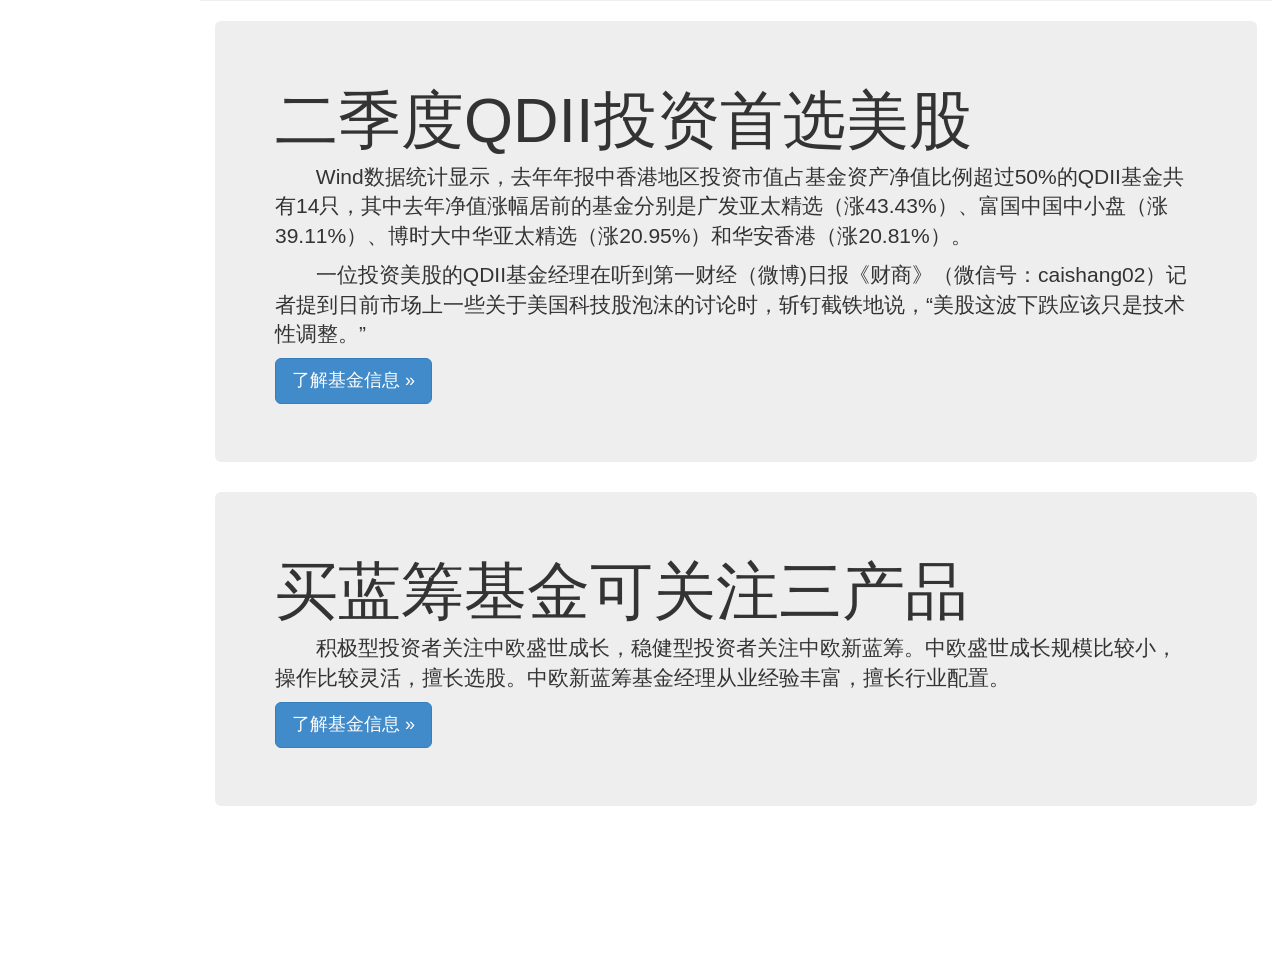
<file: WebRoot/center.html>
<!DOCTYPE html PUBLIC "-//W3C//DTD XHTML 1.0 Frameset//EN" "http://www.w3.org/TR/xhtml1/DTD/xhtml1-frameset.dtd">
<html xmlns="http://www.w3.org/1999/xhtml">
<head>
<meta http-equiv="Content-Type" content="text/html; charset=utf-8" />
<title>无标题文档</title>
<style type="text/css">
<!--
body {
	margin-left: 0px;
	margin-top: 0px;
	margin-right: 0px;
	margin-bottom: 0px;

}
-->



</style>


</head>

<body>
	<div class="left-index">
		<table width="100%" height="980px" border="0" cellspacing="0"
			cellpadding="0" >
			<tr>
				<td width="200" valign="top"><iframe height="100%" width="100%"
						border="0" frameborder="0" src="nar.jsp" name="leftFrame"
						id="leftFrame" title="leftFrame"></iframe>
				</td>
				<td valign="top"><iframe height="100%" width="100%" border="0"
						frameborder="0" src="home.html" name="rightFrame" id="rightFrame" 
						title="rightFrame"></iframe>
				</td>
				<td width="8">&nbsp;</td>
			</tr>
			
		</table>
		
	</div>
</body>
</html>
</file>
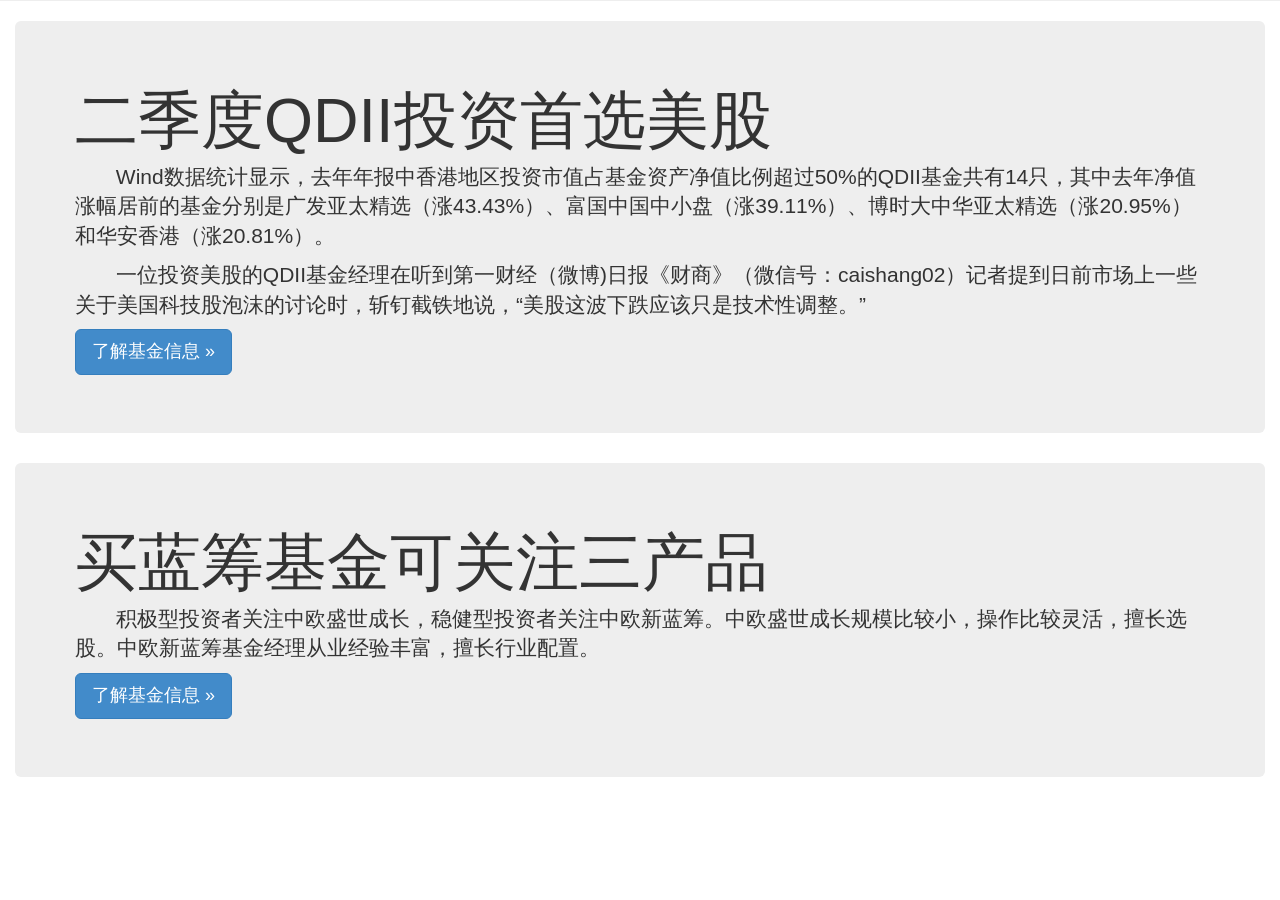
<file: WebRoot/home.html>
<!DOCTYPE html>
<html lang="zh-cn">
<head>
<meta charset="utf-8">
<meta http-equiv="X-UA-Compatible" content="IE=edge">
<meta name="viewport" content="width=device-width, initial-scale=1.0">
<meta name="description" content="">
<meta name="author" content="">
<link rel="shortcut icon" href="image/favicon.ico">

<title>开发基金平台</title>

<!-- Bootstrap core CSS -->
<link href="css/bootstrap.css" rel="stylesheet">
<link href="css/bootstrap-responsive.css" rel="stylesheet">
<!-- Custom styles for this template -->
<link href="css/signin.css" rel="stylesheet">

</head>

<body>
	<hr style="margin-top: 0px;">

	<!-- Example row of columns -->
    <div class="container">

      <!-- Main component for a primary marketing message or call to action -->
      <div class="jumbotron">
        <h1>二季度QDII投资首选美股</h1>
        <p>&nbsp;&nbsp;&nbsp;&nbsp;&nbsp;&nbsp;&nbsp;Wind数据统计显示，去年年报中香港地区投资市值占基金资产净值比例超过50%的QDII基金共有14只，其中去年净值涨幅居前的基金分别是广发亚太精选（涨43.43%）、富国中国中小盘（涨39.11%）、博时大中华亚太精选（涨20.95%）和华安香港（涨20.81%）。</p>
        <p>&nbsp;&nbsp;&nbsp;&nbsp;&nbsp;&nbsp;&nbsp;一位投资美股的QDII基金经理在听到第一财经（微博)日报《财商》（微信号：caishang02）记者提到日前市场上一些关于美国科技股泡沫的讨论时，斩钉截铁地说，“美股这波下跌应该只是技术性调整。”</p>
        <p>
          <a class="btn btn-lg btn-primary" href="../../components/#navbar" role="button">了解基金信息 &raquo;</a>
        </p>
      </div>
   <div class="jumbotron">
        <h1>买蓝筹基金可关注三产品</h1>
        <p>&nbsp;&nbsp;&nbsp;&nbsp;&nbsp;&nbsp;&nbsp;积极型投资者关注中欧盛世成长，稳健型投资者关注中欧新蓝筹。中欧盛世成长规模比较小，操作比较灵活，擅长选股。中欧新蓝筹基金经理从业经验丰富，擅长行业配置。</p>
        <p>
          <a class="btn btn-lg btn-primary" href="../../components/#navbar" role="button">了解基金信息 &raquo;</a>
        </p>
      </div>
    </div> <!-- /container -->



</body>
</html>
</file>
<file: WebRoot/css/signin.css>
@CHARSET "UTF-8";

body {
background-color:white;
}

.container {
	height: 350px;
	width: auto;
}

.form-signin {
	margin: 0px auto;
	width:400px;
	padding-top:1%;
	padding-left:5%;
	padding-bottom:2%;
	margin-left: 800px;
	margin-top: 150px;
	margin-bottom: 30px;

}

.form-control-signin {
	height: 45px;
	width: 80%;
}

.btn-signin {
	width: 80%;
}

.checkbox-signin {
}

.form-signin-heading-signin {
}

.row-fluid-signin
{
	margin-left: 50px;
	margin-right: 50px;
}

.row-fluid-signin-second{
	margin-left: 0px;
	margin-right: 50px;
}

.image{
	 width: 300px; 
	 height: 211px;
	 margin-left: 30px;
}
</file>
